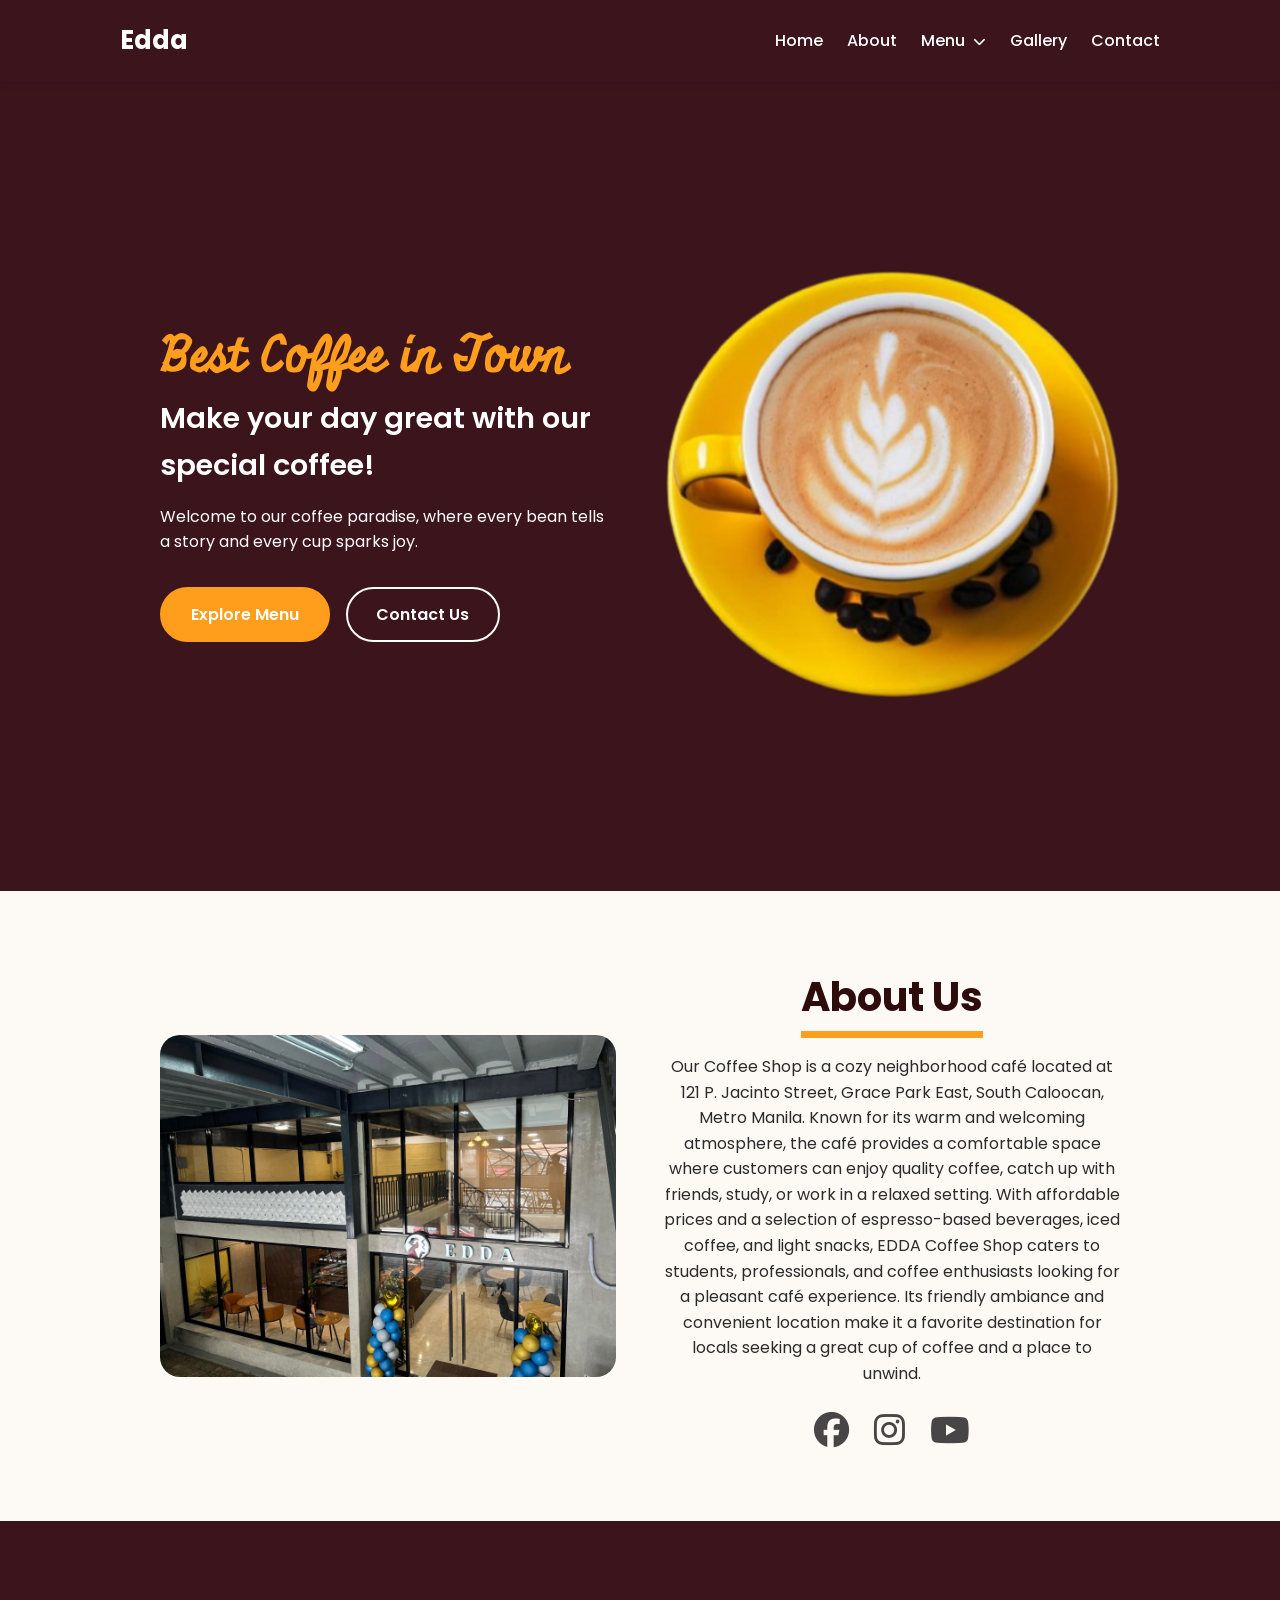
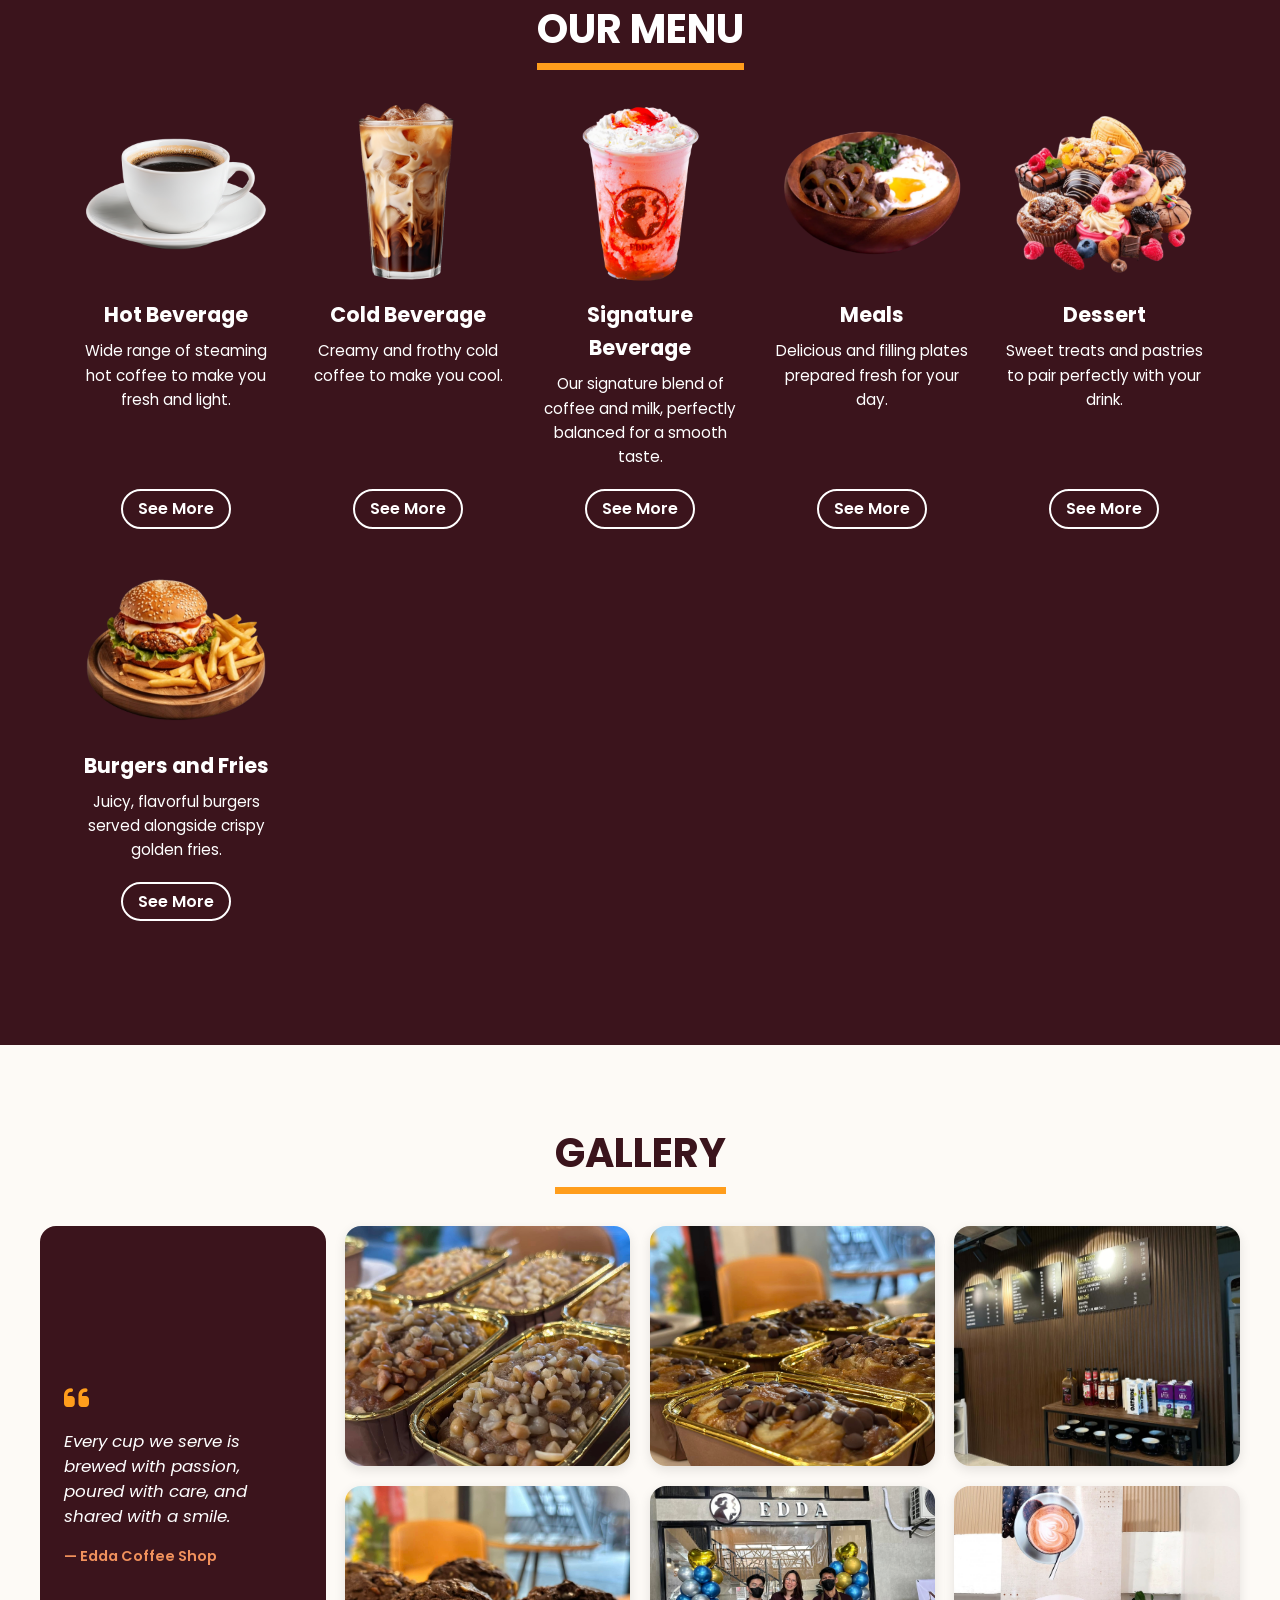
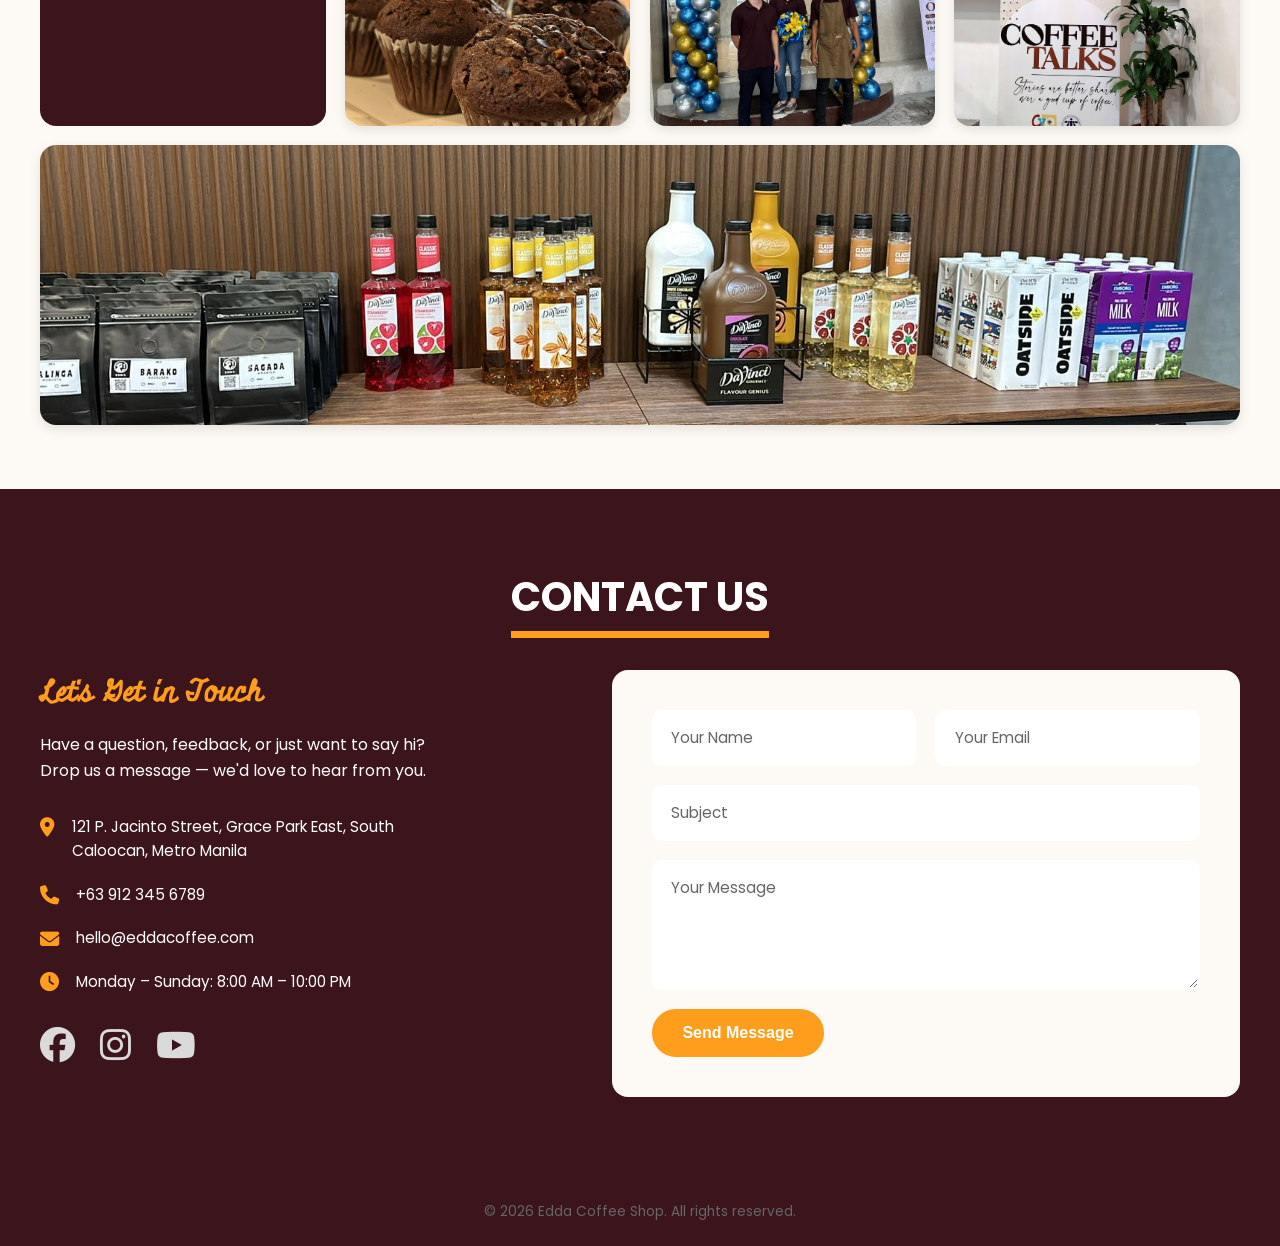
<file: index.html>
<!DOCTYPE html>
<html lang="en">

<head>
    <meta charset="UTF-8">
    <meta name ="viewport" content = "width=device-width, initial-scale=1.0">
    <title>Edda Coffee Shop</title>
    <link rel = "stylesheet" href="style.css">
    <link rel="stylesheet" href="menu.css">
    <link rel="stylesheet" href="https://cdnjs.cloudflare.com/ajax/libs/font-awesome/6.5.1/css/all.min.css">
</head>
<body>
    <header>
        <nav class = "navbar">
            <a href="#" class="nav-logo">
                <h2 class="logo-text">Edda</h2>
            </a>

            <ul class="nav-menu" id="navMenu">
    <li class="nav-item"><a href="#home" class="nav-link">Home</a></li>
    <li class="nav-item"><a href="#about" class="nav-link">About</a></li>
    
    <!-- Dropdown Item -->
    <li class="nav-item dropdown">
        <a href="#menu" class="nav-link">Menu <i class="fa-solid fa-chevron-down dropdown-icon"></i></a>
        <ul class="dropdown-menu">
            <li><a href="#hot-beverage">Hot Beverage</a></li>
            <li><a href="#iced-coffee">Iced Coffee</a></li>
            <li><a href="#signature-beverage">Signature Beverage</a></li>
            <li><a href="#meals">Meals</a></li>
            <li><a href="#desserts">Desserts</a></li>
            <li><a href="#burger-fries">Burger &amp; Fries</a></li>
        </ul>
    </li>

    <li class="nav-item"><a href="#gallery" class="nav-link">Gallery</a></li>
    <li class="nav-item"><a href="#contact" class="nav-link">Contact</a></li>
</ul>

            <button class="hamburger" id="hamburger" aria-label="Toggle navigation menu" aria-expanded="false">
                <i class="fa-solid fa-bars"></i>
            </button>
        </nav>
    </header>

    <main>
        <section class ="hero-section" id="home">
            <div class="section-content">
                <div class="hero-details">
                    <h2 class = "title">Best Coffee in Town</h2>
                    <h3 class="subtitle">Make your day great with our special coffee!</h3>
                    <p class="description">Welcome to our coffee paradise, where every bean tells a story and every cup sparks joy.</p>

                    <div class="buttons">
                        <a href="menu.html" class="button order-now">Explore Menu</a>
                        <a href="#contact" class="button Contact-now">Contact Us</a>
                    </div>
                </div>
                <div class="hero-image-wrapper">
                    <img src="images/edda-hero.png" alt="hero" class="hero-image">
                </div>
            </div>
        </section>
    </main>

  <section class = "about-section" id="about">
    <div class="section-content">
        <div class="about-image-wrapper">
            <img src="images/about-photo.jpg" alt="About Us" class="about-image">
        </div>

        <div class="about-details">
            <h2 class ="section-title">About Us</h2>
            <p class="text">Our Coffee Shop is a cozy neighborhood café located 
                at 121 P. Jacinto Street, Grace Park East, South Caloocan, 
                Metro Manila. Known for its warm and welcoming atmosphere, 
                the café provides a comfortable space where customers can enjoy 
                quality coffee, catch up with friends, study, or work in a relaxed 
                setting. With affordable prices and a selection of espresso-based 
                beverages, iced coffee, and light snacks, EDDA Coffee Shop caters 
                to students, professionals, and coffee enthusiasts looking for a 
                pleasant café experience. Its friendly ambiance and convenient location make 
                it a favorite destination for locals seeking a great cup of coffee and a place to unwind.</p>
               <div class="social-link-list">
                <a href="https://www.facebook.com/eddacafeph" class="social-link"><i class="fa-brands fa-facebook"></i></a>
                <a href="https://www.instagram.com/eddacafeph" class="social-link"><i class="fa-brands fa-instagram"></i></a>
                <a href="#" class="social-link"><i class="fa-brands fa-youtube"></i></a>
                </div>

        </div>
    </div>
    
  </section>

  <section class="menu-section" id="menu">
    <div class="menu-container">
        <div class="menu-header">
            <h2 class="section-title menu-title">OUR MENU</h2>
        </div>

        <div class="menu-grid">
            <!-- Item 1: Hot Beverage -->
            <div class="menu-card">
                <div class="menu-image-wrapper">
                    <img src="images/hot-beverage.png" alt="Hot Beverage" class="menu-image">
                </div>
                <h3 class="menu-item-title">Hot Beverage</h3>
                <p class="menu-item-description">Wide range of steaming hot coffee to make you fresh and light.</p>
                <a href="menu.html#hot-beverage" class="button see-more-btn">See More</a>
            </div>

            <!-- Item 2: Cold Beverage -->
            <div class="menu-card">
                <div class="menu-image-wrapper">
                    <img src="images/cold-beverage.png" alt="Cold Beverage" class="menu-image">
                </div>
                <h3 class="menu-item-title">Cold Beverage</h3>
                <p class="menu-item-description">Creamy and frothy cold coffee to make you cool.</p>
                <a href="menu.html#iced-coffee" class="button see-more-btn">See More</a>
            </div>

            <!-- Item 3: Refreshment -->
            <div class="menu-card">
                <div class="menu-image-wrapper">
                    <img src="images/refreshment.png" alt="Refreshment" class="menu-image">
                </div>
                <h3 class="menu-item-title">Signature Beverage</h3>
                <p class="menu-item-description">Our signature blend of coffee and milk, perfectly balanced for a smooth taste.</p>
                <a href="menu.html#signature-beverage" class="button see-more-btn">See More</a>
            </div>

            <!-- Item 4: Dessert -->
            <div class="menu-card">
                <div class="menu-image-wrapper">
                    <img src="images/meal.png" alt="Meals" class="menu-image">
                </div>
                <h3 class="menu-item-title">Meals</h3>
                <p class="menu-item-description">Delicious and filling plates prepared fresh for your day.</p>
                <a href="menu.html#meals" class="button see-more-btn">See More</a>
            </div>

            <!-- Item 5: Meal -->
            <div class="menu-card">
                <div class="menu-image-wrapper">
                    <img src="images/dessert.png" alt="Dessert" class="menu-image">
                </div>
                <h3 class="menu-item-title">Dessert</h3>
                <p class="menu-item-description">Sweet treats and pastries to pair perfectly with your drink.</p>
                <a href="menu.html#desserts" class="button see-more-btn">See More</a>
            </div>

            <!-- Item 6: Burgers and Fries -->
            <div class="menu-card">
                <div class="menu-image-wrapper">
                    <img src="images/burgers-and-fries.png" alt="Burgers and Fries" class="menu-image">
                </div>
                <h3 class="menu-item-title">Burgers and Fries</h3>
                <p class="menu-item-description">Juicy, flavorful burgers served alongside crispy golden fries.</p>
                <a href="menu.html#burger-fries" class="button see-more-btn">See More</a>
            </div>
        </div>
    </div>
</section>

<section class="gallery-section" id="gallery">
    <div class="gallery-container">
        <div class="gallery-header">
            <h2 class="section-title gallery-title">GALLERY</h2>
        </div>

        <div class="gallery-grid">
            <div class="gallery-quote">
                <i class="fa-solid fa-quote-left quote-icon"></i>
                <p class="quote-text">Every cup we serve is brewed with passion, poured with care, and shared with a smile.</p>
                <span class="quote-author">— Edda Coffee Shop</span>
            </div>

            <div class="gallery-item item-1">
                <img src="images/gal1.jpg" alt="Edda Coffee Shop team at the storefront">
            </div>
            <div class="gallery-item item-2">
                <img src="images/gal2.jpg" alt="Fresh chocolate chip muffins">
            </div>
            <div class="gallery-item item-3">
                <img src="images/gal3.jpg" alt="Edda drinks menu board">
            </div>
            <div class="gallery-item item-4">
                <img src="images/gal4.jpg" alt="Freshly baked muffins on display">
            </div>
            <div class="gallery-item item-5">
                <img src="images/gal5.jpg" alt="Nut-topped muffins on display">
            </div>
            <div class="gallery-item item-6">
                <img src="images/gal6.jpg" alt="Coffee Talks event banner">
            </div>
            <div class="gallery-item item-7">
                <img src="images/gal7.jpg" alt="Coffee syrups and milk shelf display">
            </div>
        </div>
    </div>
</section>

<section class="contact-section" id="contact">
    <div class="contact-container">
        <div class="contact-header">
            <h2 class="section-title contact-title">CONTACT US</h2>
        </div>

        <div class="contact-grid">
            <div class="contact-info">
                <h3 class="contact-subtitle">Let's Get in Touch</h3>
                <p class="contact-text">Have a question, feedback, or just want to say hi? Drop us a message — we'd love to hear from you.</p>

                <div class="contact-detail">
                    <i class="fa-solid fa-location-dot contact-icon"></i>
                    <p>121 P. Jacinto Street, Grace Park East, South Caloocan, Metro Manila</p>
                </div>

                <div class="contact-detail">
                    <i class="fa-solid fa-phone contact-icon"></i>
                    <p>+63 912 345 6789</p>
                </div>

                <div class="contact-detail">
                    <i class="fa-solid fa-envelope contact-icon"></i>
                    <p>hello@eddacoffee.com</p>
                </div>

                <div class="contact-detail">
                    <i class="fa-solid fa-clock contact-icon"></i>
                    <p>Monday – Sunday: 8:00 AM – 10:00 PM</p>
                </div>

                <div class="social-link-list contact-socials">
                    <a href="#" class="social-link"><i class="fa-brands fa-facebook"></i></a>
                    <a href="#" class="social-link"><i class="fa-brands fa-instagram"></i></a>
                    <a href="#" class="social-link"><i class="fa-brands fa-youtube"></i></a>
                </div>
            </div>

            <form class="contact-form">
                <div class="form-row">
                    <input type="text" placeholder="Your Name" class="form-input" required>
                    <input type="email" placeholder="Your Email" class="form-input" required>
                </div>
                <input type="text" placeholder="Subject" class="form-input full-width" required>
                <textarea placeholder="Your Message" class="form-input full-width form-textarea" required></textarea>
                <button type="submit" class="button send-message-btn">Send Message</button>
            </form>
        </div>
    </div>
</section>

<footer class="site-footer">
        <div class="footer-bottom">
            <p>&copy; 2026 Edda Coffee Shop. All rights reserved.</p>
        </div>
    </div>
</footer>

    <script>
        const hamburger = document.getElementById('hamburger');
        const navMenu = document.getElementById('navMenu');
        const hamburgerIcon = hamburger.querySelector('i');

        hamburger.addEventListener('click', () => {
            const isOpen = navMenu.classList.toggle('active');
            hamburger.setAttribute('aria-expanded', isOpen);
            hamburgerIcon.classList.toggle('fa-bars', !isOpen);
            hamburgerIcon.classList.toggle('fa-xmark', isOpen);
        });

        // Close the mobile menu after a nav link is clicked
        navMenu.querySelectorAll('a').forEach(link => {
            link.addEventListener('click', () => {
                navMenu.classList.remove('active');
                hamburger.setAttribute('aria-expanded', 'false');
                hamburgerIcon.classList.add('fa-bars');
                hamburgerIcon.classList.remove('fa-xmark');
            });
        });
    </script>
</body>
</html>
</file>
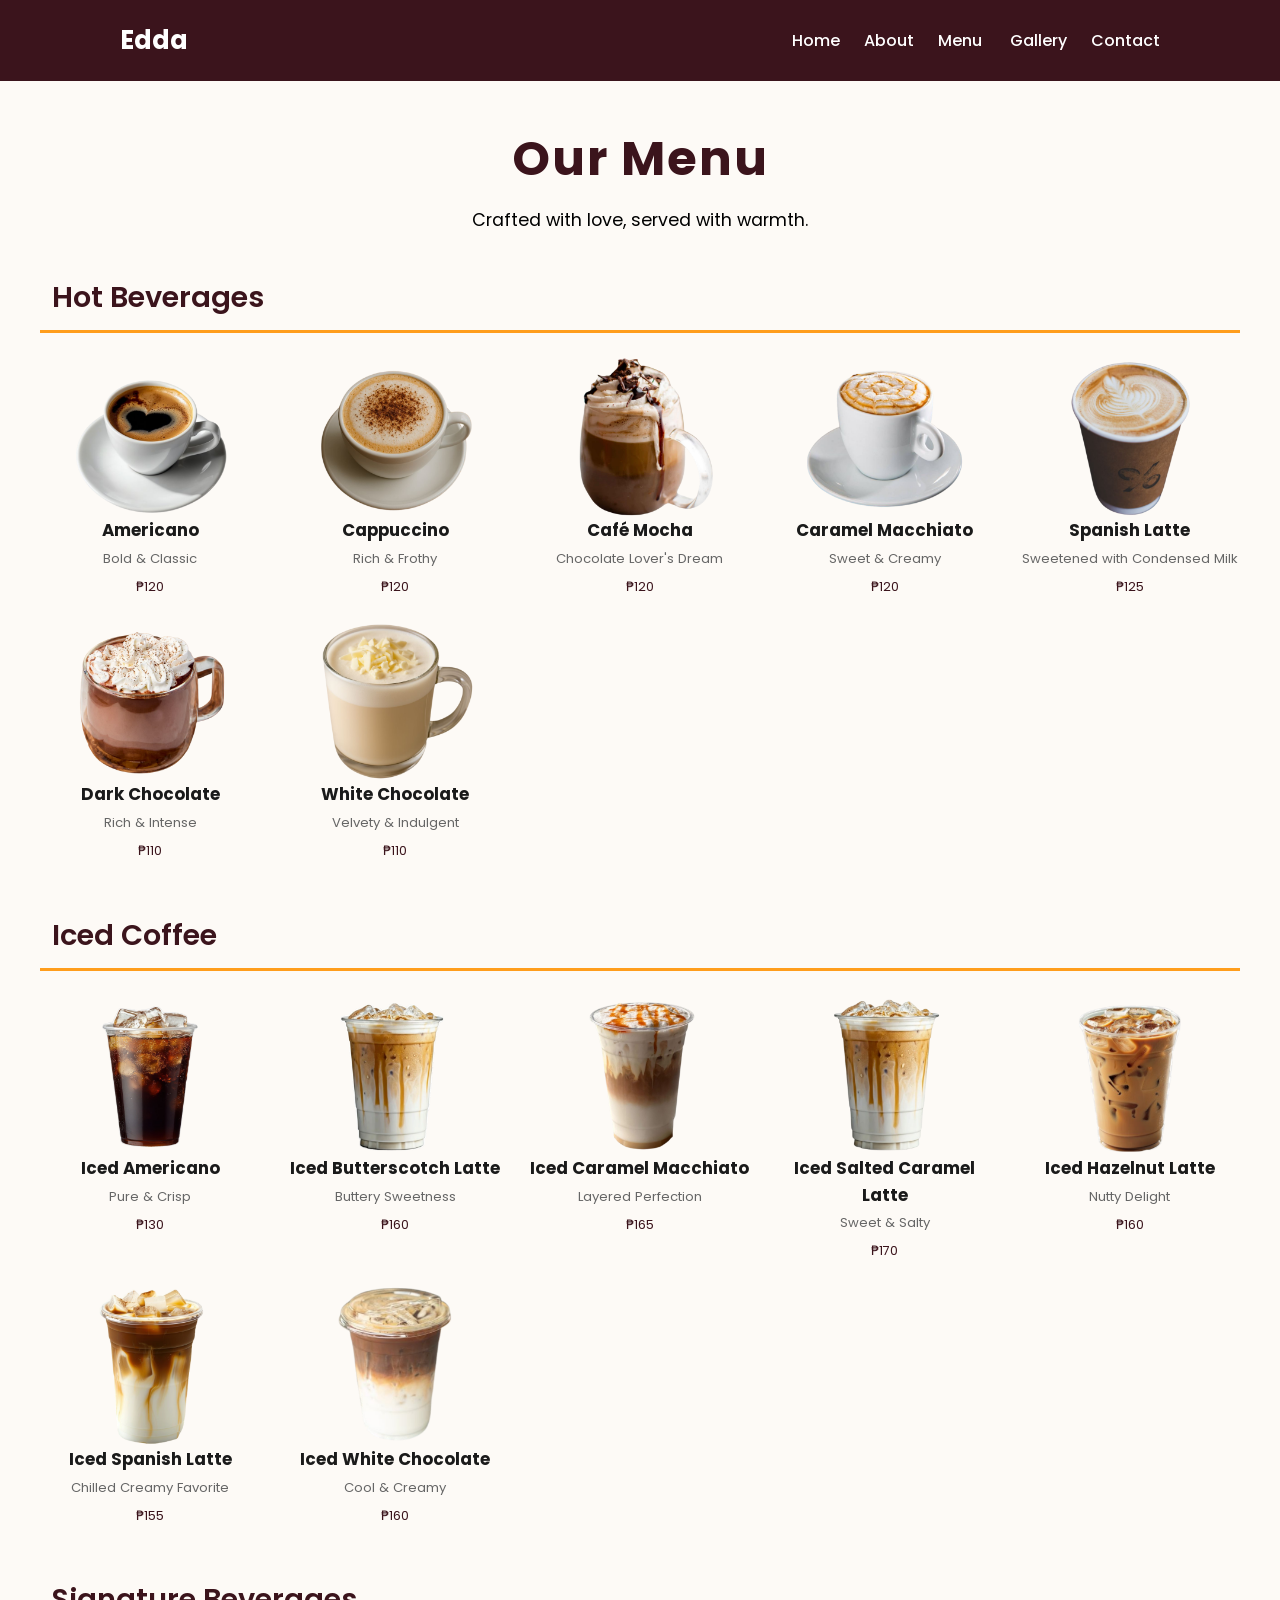
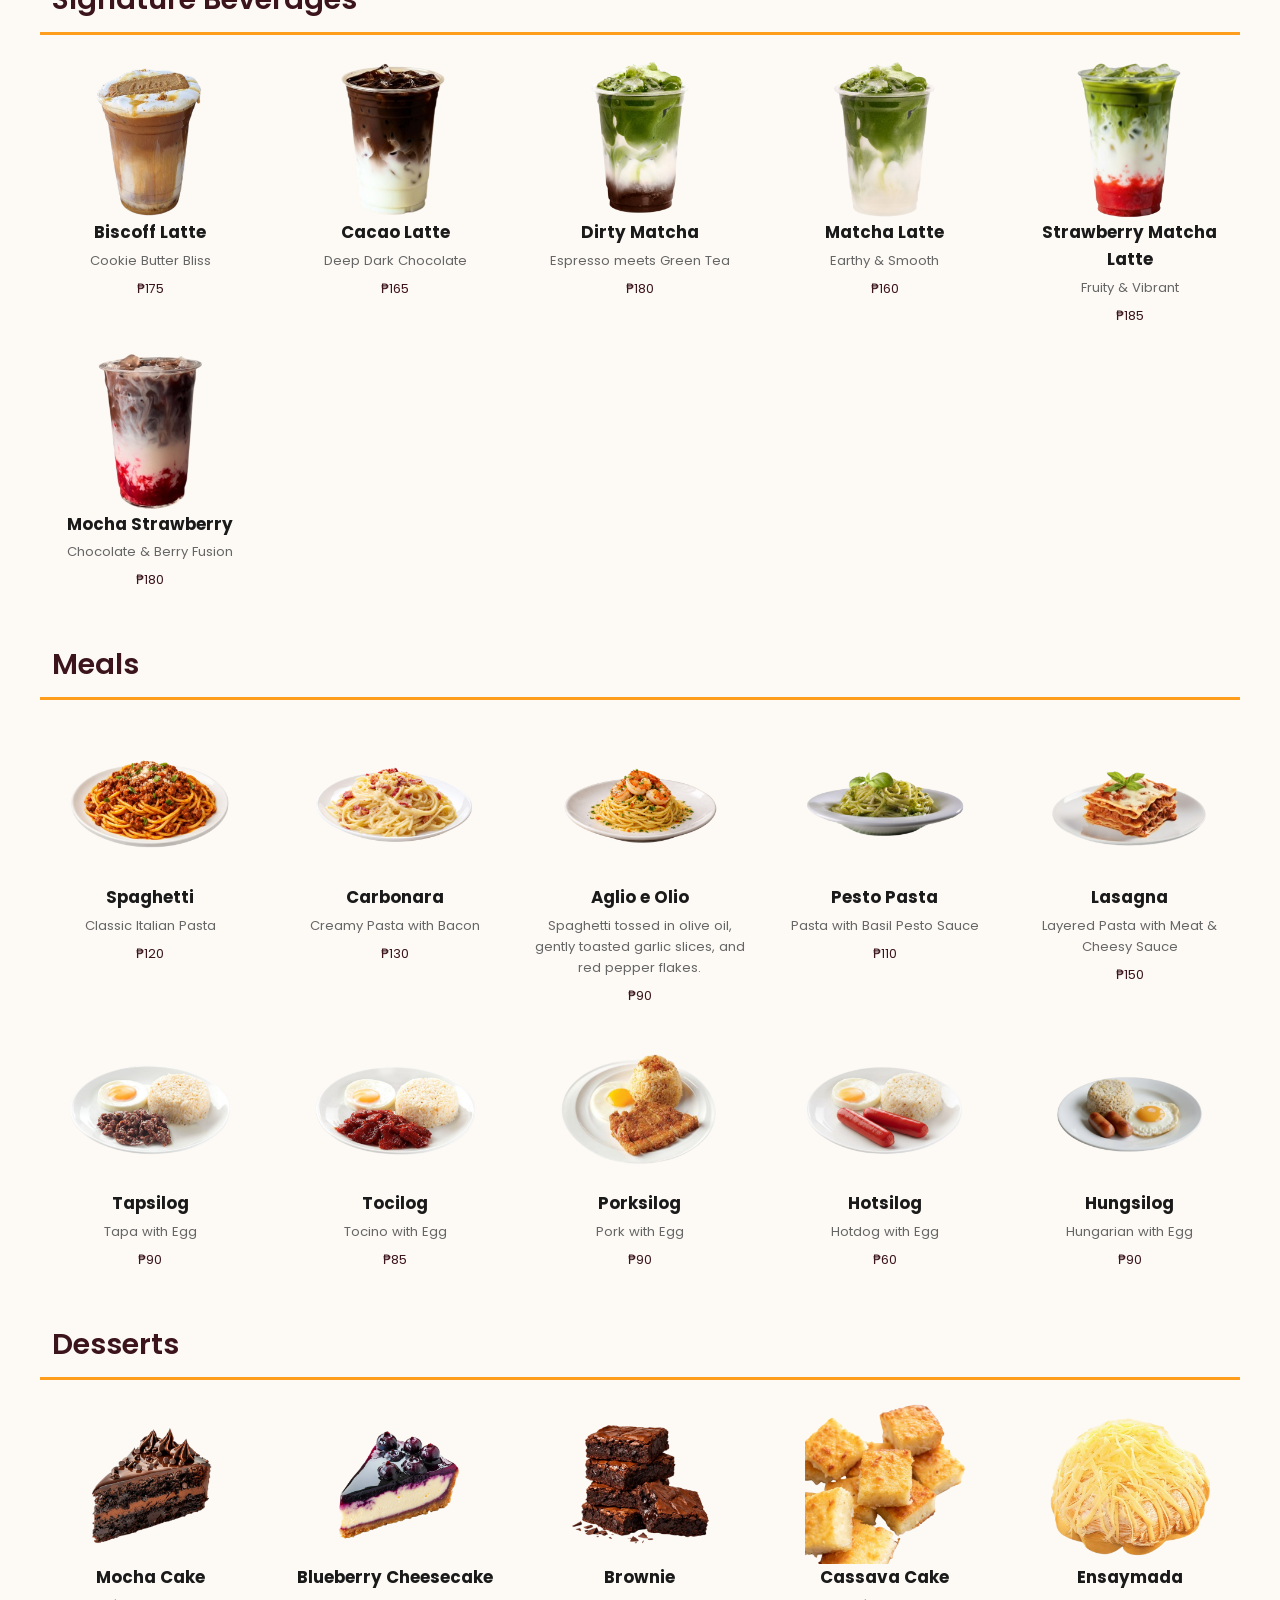
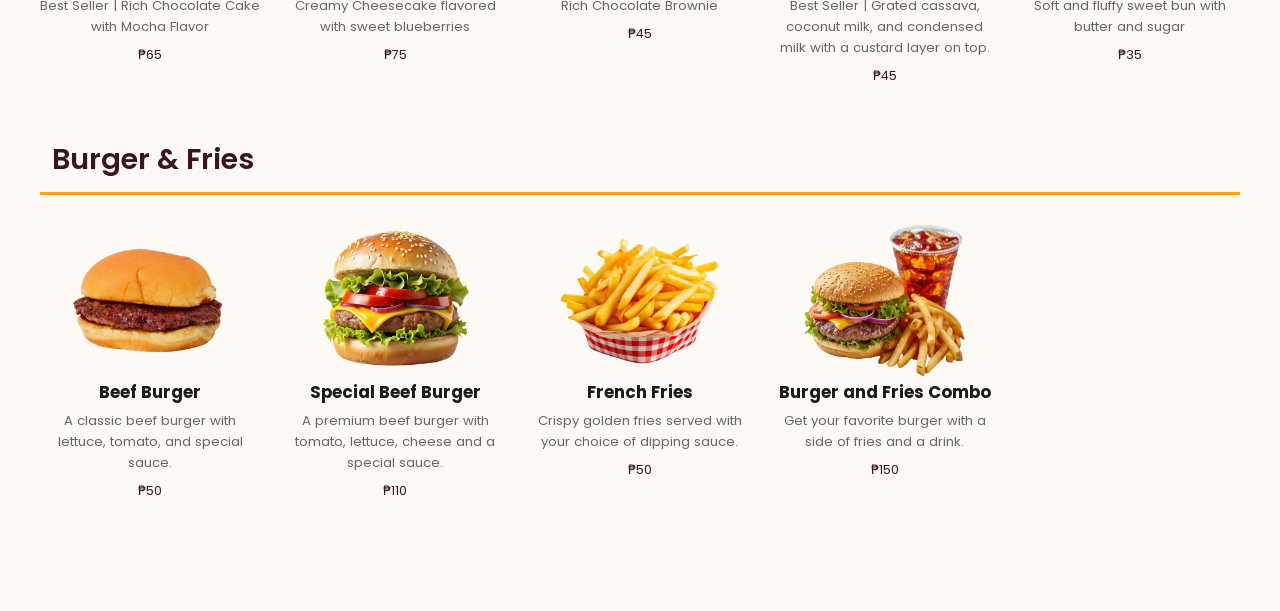
<file: menu.html>
<!DOCTYPE html>
<html lang="en">
<head>
    <meta charset="UTF-8" />
    <meta name="viewport" content="width=device-width, initial-scale=1.0" />
    <title>Edda — Menu</title>
<link rel="stylesheet" href="menu.css">

</head>
<body>
    <header>
        <nav class="navbar">
            <a href="#" class="nav-logo">
                <h2 class="logo-text">Edda</h2>
            </a>

            <ul class="nav-menu" id = "navMenu">
                <li class="nav-item"><a href="index.html" class="nav-link">Home</a></li>
                <li class="nav-item"><a href="#about" class="nav-link">About</a></li>

                <!--Dropdown Menu-->
                <li class="nav-item dropdown">
                    <a href="menu.html" class="nav-link">Menu <i class="fa-solid fa-chevron-down dropdown-icon"></i></a>
                    <ul class="dropdown-menu">
                        <li><a href="#hot-beverage">Hot Beverage</a></li>
                        <li><a href="#iced-coffee">Iced Coffee</a></li>
                        <li><a href="#signature-beverage">Signature Beverage</a></li>
                        <li><a href="#meals">Meals</a></li>
                        <li><a href="#desserts">Desserts</a></li>
                        <li><a href="#burger-fries">Burger &amp; Fries</a></li>
                    </ul>
                </li>

                <li class="nav-item"><a href="#gallery" class="nav-link">Gallery</a></li>
                <li class="nav-item"><a href="#contact" class="nav-link">Contact</a></li>

            </ul>
        </nav>
    </header>

    <!-- ===== MENU PAGE ===== -->
    <section id="menu">
        <div class="menu-hero">
            <h1>Our Menu</h1>
            <p>Crafted with love, served with warmth.</p>
        </div>

        <div class="menu-container">

            <!-- ======================================== -->
            <!-- HOT BEVERAGES                           -->
            <!-- ======================================== -->
            <div class="menu-category" id = "hot-beverage">
                <div class="category-title">
                    <i class="fas fa-mug-hot"></i> Hot Beverages
                </div>
                <div class="menu-grid">

                    <div class="menu-card">
                        <img src="images/h-americano.png" alt="Americano" class="product-image" loading="lazy" />
                        <div class="card-body">
                            <div class="item-name">Americano</div>
                            <div class="item-desc">Bold &amp; Classic</div>
                            <div class="item-price">₱120</div>
                        </div>
                    </div>

                    <div class="menu-card">
                        <img src="images/h-cappucino.png" alt="Cappuccino" class="product-image" loading="lazy" />
                        <div class="card-body">
                            <div class="item-name">Cappuccino</div>
                            <div class="item-desc">Rich &amp; Frothy</div>
                            <div class="item-price">₱120</div>
                        </div>
                    </div>

                    <div class="menu-card">
                        <img src="images/h-mocha.png" alt="Café Mocha" class="product-image" loading="lazy" />
                        <div class="card-body">
                            <div class="item-name">Café Mocha</div>
                            <div class="item-desc">Chocolate Lover's Dream</div>
                            <div class="item-price">₱120</div>
                        </div>
                    </div>

                    <div class="menu-card">
                        <img src="images/h-caramel.png" alt="Caramel Macchiato" class="product-image" loading="lazy" />
                        <div class="card-body">
                            <div class="item-name">Caramel Macchiato</div>
                            <div class="item-desc">Sweet &amp; Creamy</div>
                            <div class="item-price">₱120</div>
                        </div>
                    </div>

                    <div class="menu-card">
                        <img src="images/h-spanish.png" alt="Spanish Latte" class="product-image" loading="lazy" />
                        <div class="card-body">
                            <div class="item-name">Spanish Latte</div>
                            <div class="item-desc">Sweetened with Condensed Milk</div>
                            <div class="item-price">₱125</div>
                        </div>
                    </div>

                    <div class="menu-card">
                        <img src="images/h-darkchoco.png" alt="Dark Chocolate" class="product-image" loading = "lazy" />
                        <div class="card-body">
                            <div class="item-name">Dark Chocolate</div>
                            <div class="item-desc">Rich &amp; Intense</div>
                            <div class="item-price">₱110</div>
                        </div>
                    </div>

                    <div class="menu-card">
                        <img src="images/h-white.png" alt="White Chocolate" class="product-image" loading="lazy" />
                        <div class="card-body">
                            <div class="item-name">White Chocolate</div>
                            <div class="item-desc">Velvety &amp; Indulgent</div>
                            <div class="item-price">₱110</div>
                        </div>
                    </div>

                </div>
            </div>

            <!-- ICED COFFEE -->
           
            <div class="menu-category" id="iced-coffee">
                <div class="category-title">
                    <i class="fas fa-glass-whiskey"></i> Iced Coffee
                </div>
                <div class="menu-grid">

                    <div class="menu-card">
                        <img src="images/c-americano.png" alt="Iced Americano" class="product-image" loading="lazy" />
                        <div class="card-body">
                            <div class="item-name">Iced Americano</div>
                            <div class="item-desc">Pure &amp; Crisp</div>
                            <div class="item-price">₱130</div>
                        </div>
                    </div>

                    <div class="menu-card">
                        <img src="images/c-butterscotch.png" alt="Iced Butterscotch Latte" class="product-image" loading="lazy" />
                        <div class="card-body">
                            <div class="item-name">Iced Butterscotch Latte</div>
                            <div class="item-desc">Buttery Sweetness</div>
                            <div class="item-price">₱160</div>
                        </div>
                    </div>

                    <div class="menu-card">
                        <img src="images/c-caramel.png" alt="Iced Caramel Macchiato" class="product-image" loading="lazy" />
                        <div class="card-body">
                            <div class="item-name">Iced Caramel Macchiato</div>
                            <div class="item-desc">Layered Perfection</div>
                            <div class="item-price">₱165</div>
                        </div>
                    </div>

                    <div class="menu-card">
                        <img src="images/c-salted.png" alt="Iced Salted Caramel Latte" class="product-image" loading="lazy" />
                        <div class="card-body">
                            <div class="item-name">Iced Salted Caramel Latte</div>
                            <div class="item-desc">Sweet &amp; Salty</div>
                            <div class="item-price">₱170</div>
                        </div>
                    </div>

                    <div class="menu-card">
                        <img src="images/c-hazelnut.png" alt="Iced Hazelnut Latte" class="product-image" loading="lazy" />
                        <div class="card-body">
                            <div class="item-name">Iced Hazelnut Latte</div>
                            <div class="item-desc">Nutty Delight</div>
                            <div class="item-price">₱160</div>
                        </div>
                    </div>

                    <div class="menu-card">
                        <img src="images/c-spanish.png" alt="Iced Spanish Latte" class="product-image" loading="lazy" />
                        <div class="card-body">
                            <div class="item-name">Iced Spanish Latte</div>
                            <div class="item-desc">Chilled Creamy Favorite</div>
                            <div class="item-price">₱155</div>
                        </div>
                    </div>

                    <div class="menu-card">
                        <img src="images/c-white.png" alt="Iced White Chocolate" class="product-image" loading="lazy" />
                        <div class="card-body">
                            <div class="item-name">Iced White Chocolate</div>
                            <div class="item-desc">Cool &amp; Creamy</div>
                            <div class="item-price">₱160</div>
                        </div>
                    </div>

                </div>
            </div>

            <!-- SIGNATURE BEVERAGES -->
            
            <div class="menu-category" id ="signature-beverage">
                <div class="category-title">
                    <i class="fas fa-star"></i> Signature Beverages
                </div>
                <div class="menu-grid">

                    <div class="menu-card">
                        <img src="images/s-biscoff.png" alt="Biscoff Latte" class="product-image" loading="lazy" />
                        <div class="card-body">
                            <div class="item-name">Biscoff Latte</div>
                            <div class="item-desc">Cookie Butter Bliss</div>
                            <div class="item-price">₱175</div>
                        </div>
                    </div>

                    <div class="menu-card">
                        <img src="images/s-cacao.png" alt="Cacao Latte" class="product-image" loading="lazy" />
                        <div class="card-body">
                            <div class="item-name">Cacao Latte</div>
                            <div class="item-desc">Deep Dark Chocolate</div>
                            <div class="item-price">₱165</div>
                        </div>
                    </div>

                    <div class="menu-card">
                        <img src="images/s-dirty.png" alt="Dirty Matcha" class="product-image" loading="lazy" />
                        <div class="card-body">
                            <div class="item-name">Dirty Matcha</div>
                            <div class="item-desc">Espresso meets Green Tea</div>
                            <div class="item-price">₱180</div>
                        </div>
                    </div>

                    <div class="menu-card">
                        <img src="images/s-matcha.png" alt="Matcha Latte" class="product-image" loading="lazy" />
                        <div class="card-body">
                            <div class="item-name">Matcha Latte</div>
                            <div class="item-desc">Earthy &amp; Smooth</div>
                            <div class="item-price">₱160</div>
                        </div>
                    </div>

                    <div class="menu-card">
                        <img src="images/s-strawberry.png" alt="Strawberry Matcha Latte" class="product-image" loading="lazy" />
                        <div class="card-body">
                            <div class="item-name">Strawberry Matcha Latte</div>
                            <div class="item-desc">Fruity &amp; Vibrant</div>
                            <div class="item-price">₱185</div>
                        </div>
                    </div>

                    <div class="menu-card">
                        <img src="images/s-mocha-strawberry.png" alt="Mocha Strawberry" class="product-image" loading="lazy" />
                        <div class="card-body">
                            <div class="item-name">Mocha Strawberry</div>
                            <div class="item-desc">Chocolate &amp; Berry Fusion</div>
                            <div class="item-price">₱180</div>
                        </div>
                    </div>

                </div>
            </div>
            
            <!-- MEALS -->

            <div class="menu-category" id="meals">
                <div class="category-title">
                    <i class = "fas fa-star"></i> Meals
                </div>

                <div class="menu-grid">
                    <div class="menu-card">
                        <img src = "images/spaghetti.png" alt = "Spaghetti" class ="product-image" loading ="lazy"/>
                        <div class="card-body">
                            <div class="item-name">Spaghetti</div>
                            <div class="item-desc">Classic Italian Pasta</div>
                            <div class="item-price">₱120</div>
                        </div>
                    </div>
                    
                    <div class="menu-card">
                        <img src = "images/carbonara.png" alt = "Carbonara" class ="product-image" loading ="lazy"/>
                        <div class="card-body">
                            <div class="item-name">Carbonara</div>
                            <div class="item-desc">Creamy Pasta with Bacon</div>
                            <div class="item-price">₱130</div>
                        </div>
                    </div>

                    <div class="menu-card">
                        <img src = "images/aglio.png" alt = "Aglio e Olio" class = "product-image" loading = "lazy"/>
                        <div class="card-body">
                            <div class="item-name">Aglio e Olio</div>
                            <div class="item-desc"> Spaghetti tossed in olive oil, gently toasted garlic slices, and red pepper flakes.</div>
                            <div class="item-price">₱90</div>
                        </div>
                    </div>

                    <div class="menu-card">
                        <img src = "images/pesto.png" alt = "Pesto Pasta" class = "product-image" loading = "lazy"/>
                        <div class="card-body">
                            <div class="item-name">Pesto Pasta</div>
                            <div class="item-desc">Pasta with Basil Pesto Sauce</div>
                            <div class="item-price">₱110</div>
                        </div>
                    </div>

                    <div class="menu-card">
                        <img src = "images/lasagna.png" alt = "Lasagna" class = "product-image" loading = "lazy"/>
                        <div class="card-body">
                            <div class="item-name">Lasagna</div>
                            <div class="item-desc">Layered Pasta with Meat  & Cheesy Sauce</div>
                            <div class="item-price">₱150</div>
                        </div>
                    </div>
                    
                    <div class="menu-card">
                        <img src= "images/tapsilog.png" alt = "Tapsilog" class = "product-image" loading = "lazy"/>
                        <div class="card-body">
                            <div class="item-name">Tapsilog</div>
                            <div class="item-desc">Tapa with Egg</div>
                            <div class="item-price">₱90</div>
                        </div>
                    </div>

                    <div class="menu-card">
                        <img src ="images/tocilog.png" alt ="Tocilog" class = "product-image" loading = "lazy"/>
                        <div class="card-body">
                            <div class="item-name">Tocilog</div>
                            <div class="item-desc">Tocino with Egg</div>
                            <div class="item-price">₱85</div>
                        </div>
                    </div>
                    
                    <div class="menu-card">
                        <img src = "images/porksilog.png" alt = "Porksilog" class = "product-image" loading = "lazy" />
                        <div class="card-body">
                            <div class="item-name">Porksilog</div>
                            <div class="item-desc">Pork with Egg</div>
                            <div class="item-price">₱90</div>
                        </div>
                    </div>

                    <div class="menu-card">
                        <img src="images/hotsilog.png" alt="Hotsilog" class="product-image" loading = "lazy"/>
                        <div class="card-body">
                            <div class="item-name">Hotsilog</div>
                            <div class="item-desc">Hotdog with Egg</div>
                            <div class="item-price">₱60</div>
                        </div>
                    </div>

                    <div class="menu-card">
                        <img src = "images/hungsilog.png" alt = "Hungsilog" class = "product-image" loading = "lazy"/>
                        <div class="card-body">
                            <div class="item-name">Hungsilog</div>
                            <div class="item-desc">Hungarian with Egg</div>
                            <div class="item-price">₱90</div>
                        </div>
                    </div>

                </div>
            </div>
            
            <!-- Desserts -->
            <div class="menu-category" id="desserts">
                <div class="category-title">
                    <i class = "fas fa-star"></i> Desserts
                </div>

                <div class="menu-grid">

                    <div class="menu-card">
                        <img src="images/mocha.png" alt="Mocha Cake" class="product-image" loading = "lazy"/>
                        <div class="card-body">
                            <div class="item-name">Mocha Cake</div>
                            <div class="item-desc"><span>Best Seller </span> | Rich Chocolate Cake with Mocha Flavor</div>
                            <div class="item-price">₱65</div>
                        </div>
                    </div>

                    <div class="menu-card">
                        <img src="images/blueberry.png" alt="Blueberry Cheesecake" class="product-image" loading = "lazy"/>
                        <div class="card-body">
                            <div class="item-name">Blueberry Cheesecake</div>
                            <div class="item-desc">Creamy Cheesecake flavored with sweet blueberries</div>
                            <div class="item-price">₱75</div>
                        </div>
                    </div>

                    <div class="menu-card">
                        <img src="images/brownie.png" alt="Brownie" class="product-image" loading = "lazy"/>
                        <div class="card-body">
                            <div class="item-name">Brownie</div>
                            <div class="item-desc">Rich Chocolate Brownie</div>
                            <div class="item-price">₱45</div>
                        </div>
                    </div>

                    <div class="menu-card">
                        <img src="images/cassava.png" alt="Cassava Cake" class="product-image" loading = "lazy"/>
                        <div class="card-body">
                            <div class="item-name">Cassava Cake</div>
                            <div class="item-desc"><span>Best Seller </span> | Grated cassava, coconut milk, and condensed milk with a custard layer on top.</div>
                            <div class="item-price">₱45</div>
                        </div>
                    </div>

                    <div class="menu-card">
                        <img src="images/ensaymada.png" alt="Ensaymada" class="product-image" loading = "lazy"/>
                        <div class="card-body">
                            <div class="item-name">Ensaymada</div>
                            <div class="item-desc">Soft and fluffy sweet bun with butter and sugar</div>
                            <div class="item-price">₱35</div>
                        </div>
                    </div>
                </div>
            </div>

            <!-- BURGER & FRIES -->
            <div class="menu-category" id ="burger-fries">
                <div class="category-title">
                    <i class="fas fa-star"></i> Burger & Fries
                </div>

                <div class="menu-grid">
                    <div class="menu-card">
                        <img src="bf/burger.png" alt="Beef Burger" class="product-image" loading = "lazy">
                        <div class="card-body">
                            <div class="item-name">Beef Burger</div>
                            <div class="item-desc">A classic beef burger with lettuce, tomato, and special sauce.</div>
                            <div class="item-price">₱50</div>
                        </div>
                    </div>

                    <div class="menu-card">
                        <img src="bf/special.png" alt="Special Beef Burger" class="product-image" loading = "lazy">
                        <div class="card-body">
                            <div class="item-name">Special Beef Burger</div>
                            <div class="item-desc">A premium beef burger with tomato, lettuce, cheese and a special sauce.</div>
                            <div class="item-price">₱110</div>
                        </div>
                    </div>

                    <div class="menu-card">
                        <img src="bf/fries.png" alt="French Fries" class="product-image" loading = "lazy">
                        <div class="card-body">
                            <div class="item-name">French Fries</div>
                            <div class="item-desc">Crispy golden fries served with your choice of dipping sauce.</div>
                            <div class="item-price">₱50</div>
                        </div>
                    </div>

                    <div class="menu-card">
                        <img src="bf/combo.png" alt="Combo Snack" class="product-image" loading = "lazy">
                        <div class="card-body">
                            <div class="item-name">Burger and Fries Combo</div>
                            <div class="item-desc">Get your favorite burger with a side of fries and a drink.</div>
                            <div class="item-price">₱150</div>
                        </div>
                    </div>
                </div>
            </div>
    </section>

    <!-- ===== HAMBURGER TOGGLE SCRIPT ===== -->
    <script>
        const hamburger = document.getElementById('hamburger');
        const navMenu = document.getElementById('navMenu');

        hamburger.addEventListener('click', () => {
            navMenu.classList.toggle('active');
            const isActive = navMenu.classList.contains('active');
            hamburger.setAttribute('aria-expanded', isActive);
        });

        document.querySelectorAll('.nav-link').forEach(link => {
            link.addEventListener('click', () => {
                navMenu.classList.remove('active');
                hamburger.setAttribute('aria-expanded', 'false');
            });
        });
    </script>

</body>
</html>
</file>
<file: style.css>
/* --- Google Fonts Import --- */
@import url('https://fonts.googleapis.com/css2?family=Poppins:wght@300;400;600;700&display=swap');
@import url('https://fonts.googleapis.com/css2?family=Miniver&display=swap');

/* --- Smooth Scroll --- */
html {
    scroll-behavior: smooth;
    scroll-padding-top: 90px; /* offset so sections don't hide under sticky navbar */
}

/* --- Reset & Global Styles --- */
* {
    margin: 0;
    padding: 0;
    box-sizing: border-box;
    
}

:root {
    --primary-color: #3b141c;   /* Deep Espresso */
    --accent-color: #f1915c;    /* Warm Amber/Caramel */
    --accent-hover: #a6623d;    /* Darker Caramel */
    --text-dark: #2b2b2b;       /* Soft Black */
    --text-muted: #666666;      /* Muted Gray */
    --bg-light: #fdfaf6;        /* Warm Cream Background */
    --white: #ffffff;
    --secondary-color: #ff9d1c;
}

body {
    background-color: var(--bg-light);
    color: var(--text-dark);
    line-height: 1.6;
    font-family: 'Poppins', sans-serif;
}

/* --- Header & Navigation --- */
header {
    background-color: var(--primary-color);
    box-shadow: 0 2px 10px rgba(0, 0, 0, 0.05);
    position: sticky;
    top: 0;
    z-index: 1000;
   
}

header .navbar {
    display: flex;
    padding: 20px;
    align-items: center;
    justify-content: space-between;
    width: 100%;
    max-width: 1300px;
    margin: 0 auto;     /* Centers the navbar container horizontally */
    padding: 20px 40px; /* 20px top/bottom padding, 40px left/right padding so it doesn't touch the screen edges on smaller laptops */
    box-sizing: border-box;
}

.nav-logo {
    text-decoration: none;
    color: var(--white);
}

.logo-text {
    font-size: 1.6rem;
    font-weight: 700;
}

/* FIXES APPLIED HERE */
.navbar .nav-menu {
    display: flex;       /* Forces the items into a single row */
    gap: 24px;          /* Adds clean horizontal spacing between items */
    list-style: none;   /* Removes the default bullet points */
    margin: 0;          /* Removes default browser list padding/margin */
    padding: 0;       /* Removes default browser list paddings */
}


/* Ensures if you used <li> tags, they display inline correctly */
.nav-menu li {
    display: inline-block; 
}

.nav-menu a {
    text-decoration: none;
    color: var(--white);
    font-weight: 500;
    transition: color 0.3s ease;
    display: block;     /* Makes the whole area clickable */
}

.nav-menu a:hover {
    color: var(--accent-color);
}

.nav-link {
    text-decoration: none;
    color: var(--white);
    font-weight: 500;
    transition: color 0.3s ease;
    display: block;
}

.nav-link:hover {
    color: var(--accent-color);
}

/* --- Dropdown Styling --- */

/* Parent item position context */
.nav-item.dropdown {
    position: relative;
}

/* Optional icon spacing */
.dropdown-icon {
    font-size: 0.8rem;
    margin-left: 4px;
    transition: transform 0.3s ease;
}

/* Rotate icon on hover */
.nav-item.dropdown:hover .dropdown-icon {
    transform: rotate(180deg);
}

/* Hidden dropdown container */
.dropdown-menu {
    display: none;
    position: absolute;
    top: 100%; /* Positions directly beneath the menu link */
    left: 0;
    background-color: var(--primary-color);
    min-width: 200px;
    box-shadow: 0 8px 16px rgba(0, 0, 0, 0.15);
    border-radius: 6px;
    list-style: none;
    padding: 10px 0;
    margin: 0;
    z-index: 1000;
}

/* Stack dropdown items vertically */
.dropdown-menu li {
    display: block;
    width: 100%;
}

/* Dropdown links styling */
.dropdown-menu a {
    padding: 10px 20px;
    color: var(--white);
    font-size: 0.95rem;
    white-space: nowrap;
    transition: background-color 0.2s ease, color 0.2s ease;
}

/* Hover effects for list items */
.dropdown-menu a:hover {
    background-color: rgba(255, 255, 255, 0.1); /* Subtle dark/light hover overlay */
    color: var(--accent-color);
}

/* Reveal dropdown when mouse touches the parent element */
.nav-item.dropdown:hover .dropdown-menu {
    display: block;
}

/* --- Hamburger Button (hidden on desktop) --- */
.hamburger {
    display: none;
    background: none;
    border: none;
    color: var(--white);
    font-size: 1.6rem;
    cursor: pointer;
    padding: 0;
    line-height: 1;
    z-index: 1100;
}

/* --- Hero Section --- */
.hero-section {
    padding: 4rem 2rem;
    max-width: 100%;
    margin: 0 auto;
    height: 90vh;
    display: flex;
    align-items: center;
    background-color: var(--primary-color);
}

.section-content {
    padding: 10rem 8rem;
    display: flex;
    align-items: center;
    justify-content: space-between;
    gap: 3rem;
    width: 100%;
}

.hero-details {
    flex: 1;
}

.title {
    font-size: 3rem;
    color: var(--secondary-color);
    line-height: 1.2;
    margin-bottom: 0.5rem;
    font-family: "Miniver", sans-serif;
    
}

.subtitle {
    font-size: 1.8rem;
    color: var(--white);
    font-weight: 600;
    margin-bottom: 1rem;
}

.description {
    color: var(--white);
    font-size: 1rem;
    margin-bottom: 2rem;
    max-width: 500px;
}

/* --- Buttons --- */
.buttons {
    display: flex;
    gap: 1rem;
}

.button {
    display: inline-block;
    padding: 0.8rem 1.8rem;
    border-radius: 30px;
    font-weight: 600;
    text-decoration: none;
    transition: all 0.3s ease;
}

.order-now {
    background-color: var(--secondary-color);
    color: var(--white);
    border: 2px solid var(--secondary-color);
}

.order-now:hover {
    background-color: var(--accent-hover);
    border-color: var(--accent-hover);
    transform: translateY(-2px);
}

.Contact-now {
    background-color: transparent;
    color: var(--white);
    border: 2px solid var(--white);
}

.Contact-now:hover {
    background-color: var(--accent-hover);
    color: var(--white);
    transform: translateY(-2px);
}

/* --- Hero Image --- */
.hero-image-wrapper {
    flex: 1;
    display: flex;
    justify-content: center;
}

.hero-image {
    max-width: 100%;
    height: 50%;
    width: 100%;
    object-fit: cover;
}

/*About Us Page*/

.about-section {
    padding: 4rem 2rem;
    max-width: 100%;
    margin: 0 auto;
    height: 70vh;
    display: flex;
}

.about-details{
    flex: 1;
    justify-content: center;

}

.section-title {
    font-size:2.5rem;
    color: rgb(47, 12, 12);
    line-height: 1.2;
    margin-bottom:0.1rem;
    text-align:center;
    width: fit-content;
    margin: 20px auto 0.1rem auto; /* top, right, bottom, left */
    border-bottom: 7px solid var(--secondary-color);
    padding-bottom: 10px;
}

.text {
    font-size: 1 rem;
    margin-bottom: 1rem;
    margin-top: 1rem;
    max-width: 600px;
    text-align: center;
}

.about-image-wrapper {
    flex: 1;
    display: flex;
    justify-content: center;
}

.about-image{
    max-width: 100%;
    height: 50%;
    width: 100%;
    object-fit: cover;
    border-radius: 20px;
}

.social-link-list {
  display: flex;
  gap: 25px; 
  justify-content: center;
  align-items: center;
}

.social-link{
    font-size: 2.2rem;
    color: rgb(71, 69, 69);
}

/* --- Menu Section --- */
.menu-section {
    padding: 4rem 2rem;
    background-color: var(--primary-color);
}

.menu-container {
    max-width: 1200px;
    margin: 0 auto;
}

.menu-header {
    text-align: center;
    margin-bottom: 2rem;
}

.menu-title {
    margin: 0 auto 0.1rem auto;
    color: var(--white);
}

/* 3-per-row grid (wraps to 2 rows for your 6 items) */
.menu-grid {
    display: grid;
    grid-template-columns: repeat(3, 1fr);
    gap: 2rem;
}

.menu-card {
    text-align: center;
    display: flex;
    flex-direction: column;
    align-items: center;
}

.menu-image-wrapper {
    width: 100%;
    height: 180px;
    border-radius: 12px;
    overflow: visible;
    margin-bottom: 1rem;
    background-color: transparent;
    display: flex;
    align-items: center;
    justify-content: center;
}

.menu-image {
    width: 100%;
    height: 100%;
    object-fit: contain;
}

.menu-item-title {
    font-size: 1.3rem;
    color: var(--white);
    margin-bottom: 0.5rem;
}

.menu-item-description {
    color: var(--white);
    font-size: 0.95rem;
    margin-bottom: 1.2rem;
    max-width: 280px;
}

.see-more-btn {
    background-color: var(--primary-color);
    color: var(--white);
    border: 2px solid var(--white);
    margin-top: auto;
    padding: 5px 15px 5px 15px;
    
}

.see-more-btn:hover {
    background-color: var(--accent-hover);
    border-color: var(--accent-hover);
    transform: translateY(-2px);
}

/* --- Gallery Section --- */
.gallery-section {
    padding: 4rem 2rem;
    background-color: var(--bg-light);
}

.gallery-container {
    max-width: 1200px;
    margin: 0 auto;
}

.gallery-header {
    margin-bottom: 2rem;
}

.gallery-title {
    color: var(--primary-color);
}

.gallery-grid {
    display: grid;
    grid-template-columns: repeat(4, 1fr);
    grid-template-rows: 240px 240px 280px;
    gap: 1.2rem;
}

.gallery-quote {
    grid-column: 1 / 2;
    grid-row: 1 / 3;
    background-color: var(--primary-color);
    border-radius: 16px;
    padding: 2rem 1.5rem;
    display: flex;
    flex-direction: column;
    justify-content: center;
    align-items: flex-start;
}

.quote-icon {
    font-size: 1.8rem;
    color: var(--secondary-color);
    margin-bottom: 1rem;
}

.quote-text {
    color: var(--white);
    font-size: 1.05rem;
    font-style: italic;
    line-height: 1.5;
    margin-bottom: 1rem;
}

.quote-author {
    color: var(--accent-color);
    font-weight: 600;
    font-size: 0.9rem;
}

.gallery-item {
    border-radius: 16px;
    overflow: hidden;
    box-shadow: 0 4px 12px rgba(0, 0, 0, 0.1);
}

.gallery-item img {
    width: 100%;
    height: 100%;
    object-fit: cover;
    display: block;
    transition: transform 0.4s ease;
}

.gallery-item:hover img {
    transform: scale(1.08);
}

.item-1 {
    grid-column: 2 / 3;
    grid-row: 1 / 2;
}

.item-2 {
    grid-column: 3 / 4;
    grid-row: 1 / 2;
}

.item-3 {
    grid-column: 4 / 5;
    grid-row: 1 / 2;
}

.item-4 {
    grid-column: 2 / 3;
    grid-row: 2 / 3;
}

.item-5 {
    grid-column: 3 / 4;
    grid-row: 2 / 3;
}

.item-6 {
    grid-column: 4 / 5;
    grid-row: 2 / 3;
}

.item-7 {
    grid-column: 1 / 5;
    grid-row: 3 / 4;
}

/* --- Responsive Gallery --- */
@media (max-width: 992px) {
    .gallery-grid {
        grid-template-columns: repeat(2, 1fr);
        grid-template-rows: auto;
    }

    .gallery-quote {
        grid-column: 1 / 3;
        grid-row: auto;
    }

    .item-1, .item-2, .item-3, .item-4, .item-5, .item-6, .item-7 {
        grid-column: auto;
        grid-row: auto;
        height: 220px;
    }
}

@media (max-width: 500px) {
    .gallery-grid {
        grid-template-columns: 1fr;
    }

    .gallery-quote {
        grid-column: auto;
    }
}


/* --- Responsive Design (Mobile & Tablet) --- */
@media (max-width: 768px) {
    .navbar {
        position: relative;
    }

    .hamburger {
        display: block;
    }

    .navbar .nav-menu {
        display: none;
        flex-direction: column;
        position: absolute;
        top: 100%;
        left: 0;
        width: 100%;
        background-color: var(--primary-color);
        text-align: center;
        gap: 0;
        padding: 0.5rem 0;
        box-shadow: 0 8px 10px rgba(0, 0, 0, 0.15);
    }

    .navbar .nav-menu.active {
        display: flex;
    }

    .nav-menu li {
        display: block;
        width: 100%;
    }

    .nav-menu a {
        padding: 0.9rem 1rem;
    }

    .section-content {
        flex-direction: column-reverse;
        text-align: center;
    }

    .title {
        font-size: 2.2rem;
    }

    .subtitle {
        font-size: 1.2rem;
    }

    .description {
        margin: 0 auto 1.5rem auto;
    }

    .buttons {
        justify-content: center;
    }

    .menu-grid {
        grid-template-columns: repeat(2, 1fr);
    }
}

@media (max-width: 500px) {
    .menu-grid {
        grid-template-columns: 1fr;
    }
}

/* --- Contact Section --- */
.contact-section {
    padding: 4rem 2rem;
    background-color: var(--primary-color);
}

.contact-container {
    max-width: 1200px;
    margin: 0 auto;
}

.contact-header {
    margin-bottom: 2rem;
}

.contact-title {
    color: var(--white);
    border-bottom-color: var(--secondary-color);
}

.contact-grid {
    display: grid;
    grid-template-columns: 1fr 1.2fr;
    gap: 3rem;
    align-items: start;
}

.contact-subtitle {
    font-size: 1.8rem;
    color: var(--secondary-color);
    margin-bottom: 1rem;
    font-family: "Miniver", sans-serif;
}

.contact-text {
    color: var(--white);
    margin-bottom: 2rem;
    max-width: 420px;
}

.contact-detail {
    display: flex;
    align-items: flex-start;
    gap: 1rem;
    margin-bottom: 1.2rem;
    max-width: 420px;
}

.contact-icon {
    color: var(--secondary-color);
    font-size: 1.2rem;
    margin-top: 0.2rem;
    width: 20px;
}

.contact-detail p {
    color: var(--white);
    font-size: 0.95rem;
}

.contact-socials {
    justify-content: flex-start;
    margin-top: 1.5rem;
}

.contact-socials .social-link {
    color: rgb(219, 218, 218);
}

.contact-socials .social-link:hover {
    color: var(--white);
}

/* --- Form --- */
.contact-form {
    background-color: var(--bg-light);
    border-radius: 16px;
    padding: 2.5rem;
    display: flex;
    flex-direction: column;
    gap: 1.2rem;
}

.form-row {
    display: flex;
    gap: 1.2rem;
}

.form-input {
    width: 100%;
    padding: 0.9rem 1.1rem;
    border: 2px solid transparent;
    border-radius: 10px;
    background-color: var(--white);
    color: var(--text-dark);
    font-family: 'Poppins', sans-serif;
    font-size: 0.95rem;
    outline: none;
    transition: border-color 0.3s ease;
}

.form-input:focus {
    border-color: var(--secondary-color);
}

.form-input::placeholder {
    color: var(--text-muted);
}

.form-textarea {
    resize: vertical;
    min-height: 130px;
    font-family: 'Poppins', sans-serif;
}

.send-message-btn {
    background-color: var(--secondary-color);
    color: var(--white);
    border: 2px solid var(--secondary-color);
    align-self: flex-start;
    cursor: pointer;
    font-size: 1rem;
}

.send-message-btn:hover {
    background-color: var(--accent-hover);
    border-color: var(--accent-hover);
    transform: translateY(-2px);
}

/* --- Responsive Contact --- */
@media (max-width: 992px) {
    .contact-grid {
        grid-template-columns: 1fr;
    }
}

@media (max-width: 500px) {
    .form-row {
        flex-direction: column;
    }

    .contact-form {
        padding: 1.5rem;
    }
}

/* --- Footer --- */
.site-footer {
    background-color: var(--primary-color);
    padding: 2.5rem 2rem 1.5rem;
}

.footer-container {
    max-width: 1200px;
    margin: 0 auto;
}

.footer-top {
    display: flex;
    align-items: center;
    justify-content: space-between;
    flex-wrap: wrap;
    gap: 1.5rem;
    margin-bottom: 1.5rem;
}

.footer-logo {
    color: var(--secondary-color);
    font-size: 1.6rem;
    font-weight: 700;
}

.footer-links {
    display: flex;
    list-style: none;
    gap: 1.8rem;
}

.footer-links a {
    color: var(--white);
    text-decoration: none;
    font-size: 0.95rem;
    transition: color 0.3s ease;
}

.footer-links a:hover {
    color: var(--secondary-color);
}

.footer-socials {
    justify-content: flex-end;
}

.footer-socials .social-link {
    color: var(--white);
    font-size: 1.4rem;
}

.footer-socials .social-link:hover {
    color: var(--secondary-color);
}

.footer-divider {
    border: none;
    border-top: 1px solid rgba(255, 255, 255, 0.15);
    margin-bottom: 1.2rem;
}

.footer-bottom {
    text-align: center;
}

.footer-bottom p {
    color: var(--text-muted);
    font-size: 0.85rem;
}

/* --- Responsive Footer --- */
@media (max-width: 768px) {
    .footer-top {
        flex-direction: column;
        text-align: center;
    }

    .footer-links {
        flex-wrap: wrap;
        justify-content: center;
    }

    .footer-socials {
        justify-content: center;
    }
}

/* ================================
   ADDITIONAL RESPONSIVE FIXES
   (no color/font/design changes —
   sizing & spacing only)
================================ */

/* --- Hero Section responsive spacing --- */
@media (max-width: 1200px) {
    .section-content {
        padding: 6rem 4rem;
    }

}

@media (max-width: 768px) {
    .hero-section {
        height: auto;
        padding: 3rem 1.5rem;
    }

    .section-content {
        padding: 2rem 1rem;
        gap: 2rem;
    }

    .about-section {
        height: auto;
        padding: 3rem 1.5rem;
    }

}

@media (max-width: 480px) {
    .title {
        font-size: 1.8rem;
    }

    .subtitle {
        font-size: 1.05rem;
    }

    .description {
        font-size: 0.9rem;
    }

    .buttons {
        flex-direction: column;
        width: 100%;
    }

    .button {
        text-align: center;
        width: 100%;
    }

}

/* --- Navbar small screens --- */
@media (max-width: 480px) {
    header .navbar {
        padding: 15px 20px;
    }

    .nav-menu {
        gap: 0.6rem;
    }

    .nav-menu a {
        font-size: 0.9rem;
    }
}

/* --- About section text scaling --- */
@media (max-width: 480px) {
    .section-title {
        font-size: 1.8rem;
    }

    .text {
        font-size: 0.9rem;
        padding: 0 0.5rem;
    }
}

/* --- Menu section small screens --- */
@media (max-width: 480px) {
    .menu-section {
        padding: 3rem 1.2rem;
    }

    .menu-item-title {
        font-size: 1.1rem;
    }

    .menu-item-description {
        font-size: 0.85rem;
    }
}

/* --- Gallery small screens --- */
@media (max-width: 480px) {
    .gallery-section {
        padding: 3rem 1.2rem;
    }

    .gal1, .gal2, .gal3, .gal4, .gal5, .gal6 {
        height: 200px;
    }

    .quote-text {
        font-size: 0.95rem;
    }

    .gal7 {
        width: 100%;
    }
}

/* --- Contact section small screens --- */
@media (max-width: 768px) {
    .contact-section {
        padding: 3rem 1.5rem;
    }

    .contact-info {
        text-align: center;
    }

    .contact-text {
        max-width: 100%;
        margin-left: auto;
        margin-right: auto;
    }

    .contact-detail {
        max-width: 100%;
        justify-content: center;
        text-align: left;
    }

    .contact-socials {
        justify-content: center;
    }
}

@media (max-width: 480px) {
    .contact-form {
        padding: 1.2rem;
    }

    .form-input,
    .form-textarea {
        font-size: 16px; /* prevents auto-zoom on iOS */
    }

    .send-message-btn {
        width: 100%;
        text-align: center;
    }
}

/* --- Footer small screens --- */
@media (max-width: 480px) {
    .site-footer {
        padding: 2rem 1.2rem 1rem;
    }

    .footer-links {
        gap: 1rem;
        justify-content: center;
    }

    .footer-links a {
        font-size: 0.85rem;
    }
}

/* --- General image safety net --- */
img {
    max-width: 100%;
    height: auto;
}
</file>
<file: menu.css>
/* --- Google Fonts Import --- */
@import url('https://fonts.googleapis.com/css2?family=Poppins:wght@300;400;600;700&display=swap');
@import url('https://fonts.googleapis.com/css2?family=Miniver&display=swap');
 
html {
    scroll-behavior: smooth;
    scroll-padding-top: 90px; /* offset so sections don't hide under sticky navbar */
}

 * {
            margin: 0;
            padding: 0;
            box-sizing: border-box;
        }

        :root {
            --accent-color: #d4a373; /*Remove*/
            --bg-dark: #1a1a1a; /*Remove*/
            --bg-card: #2a2a2a; /*Remove*/
            --text-light: #f5f5f5; /*Remove*/
            --text-muted: #bbbbbb; /*Remove*/
            --border-radius: 12px;
            --shadow: 0 8px 24px rgba(0, 0, 0, 0.3);
            --primary-color: #3b141c;   /* Deep Espresso */
            --accent-color: #f1915c;    /* Warm Amber/Caramel */
            --accent-hover: #a6623d;    /* Darker Caramel */
            --text-dark: #2b2b2b;       /* Soft Black */
            --text-muted: #666666;      /* Muted Gray */
            --bg-light: #fdfaf6;        /* Warm Cream Background */
            --white: #ffffff;
            --secondary-color: #ff9d1c;
        }

        body {
        background-color: var(--bg-light);
        color: var(--text-dark);
        line-height: 1.6;
        font-family: 'Poppins', sans-serif;
        margin: 0;
        padding: 0;
    }

    header {
    background-color: var(--primary-color);
    width: 100%;
    }

    .container {
        width: 100%;
        max-width: 1500px;
        margin: 0 auto;    
        box-sizing: border-box;
    }

        /* ----- NAVBAR (your provided code) ----- */
       header .navbar {
    display: flex;
    padding: 20px;
    align-items: center;
    justify-content: space-between;
    width: 100%;
    padding: 20px 120px;
    box-sizing: border-box;
    max-width: 1500px;
    margin: 0 auto;
       }

    .nav-logo {
        text-decoration: none;
        color: var(--white);
    }

    .logo-text {
        font-size: 1.6rem;
        font-weight: 700;
    }

    /* FIXES APPLIED HERE */
    .navbar .nav-menu {
        display: flex;       /* Forces the items into a single row */
        gap: 24px;
        list-style: none;
        margin: 0;
        padding: 0;       
    }


    /* Ensures if you used <li> tags, they display inline correctly */
    .nav-menu li {
        display: inline-block; 
    }

    .nav-menu a {
        text-decoration: none;
        color: var(--white);
        font-weight: 500;
        transition: color 0.3s ease;
        display: block;     /* Makes the whole area clickable */
    }

    .nav-menu a:hover {
        color: var(--accent-color);
    }

    .nav-link {
        text-decoration: none;
        color: var(--white);
        font-weight: 500;
        transition: color 0.3s ease;
        display: block;
    }

    .nav-link:hover {
        color: var(--accent-color);
    }

    /* Parent item position context */
.nav-item.dropdown {
    position: relative;
}

/* Optional icon spacing */
.dropdown-icon {
    font-size: 0.8rem;
    margin-left: 4px;
    transition: transform 0.3s ease;
}

/* Rotate icon on hover */
.nav-item.dropdown:hover .dropdown-icon {
    transform: rotate(180deg);
}

/* Hidden dropdown container */
.dropdown-menu {
    display: none;
    position: absolute;
    top: 100%; /* Positions directly beneath the menu link */
    left: 0;
    background-color: var(--primary-color);
    min-width: 200px;
    box-shadow: 0 8px 16px rgba(0, 0, 0, 0.15);
    border-radius: 6px;
    list-style: none;
    padding: 10px 0;
    margin: 0;
    z-index: 1000;
}

/* Stack dropdown items vertically */
.dropdown-menu li {
    display: block;
    width: 100%;
}

/* Dropdown links styling */
.dropdown-menu a {
    padding: 10px 20px;
    color: var(--white);
    font-size: 0.95rem;
    white-space: nowrap;
    transition: background-color 0.2s ease, color 0.2s ease;
}

/* Hover effects for list items */
.dropdown-menu a:hover {
    background-color: rgba(255, 255, 255, 0.1); /* Subtle dark/light hover overlay */
    color: var(--accent-color);
}

/* Reveal dropdown when mouse touches the parent element */
.nav-item.dropdown:hover .dropdown-menu {
    display: block;
}

    /* --- Hamburger Button (hidden on desktop) --- */
    .hamburger {
        display: none;
        background: none;
        border: none;
        color: var(--white);
        font-size: 1.6rem;
        cursor: pointer;
        padding: 0;
        line-height: 1;
        z-index: 1100;
    }

        /* ----- MENU HERO ----- */
        .menu-hero {
            text-align: center;
            padding: 40px 20px 20px;
        }
        .menu-hero h1 {
            font-size: 3rem;
            font-weight: 700;
            letter-spacing: 2px;
            color: var(--primary-color);
        }

        .menu-hero p {
            color: black;
            font-size: 1.1rem;
            margin-top: 8px;
        }

        /* ----- MENU CONTAINER ----- */
        .menu-container {
            max-width: 1300px;
            margin: 0 auto;
            padding: 20px 40px 60px;
        }

        /* ----- CATEGORY SECTION ----- */
        .menu-category {
            margin-bottom: 50px;
        }

        .category-title {
            font-size: 1.8rem;
            font-weight: 600;
            border-bottom: 3px solid var(--secondary-color);
            padding-bottom: 10px;
            margin-bottom: 24px;
            display: flex;
            align-items: center;
            gap: 12px;
            color: var(--primary-color);
        }

        .category-title i {
            font-size: 1.6rem;
        }

        /* ----- GRID LAYOUT ----- */
        .menu-grid {
            display: grid;
            grid-template-columns: repeat(auto-fill, minmax(200px, 1fr));
            gap: 24px;
        }

        /* ----- MENU CARD (with image) ----- */
        .menu-card {
            background: transparent;  /* Removes background color */
            border: none;             /* Removes borders */
            box-shadow: none;         /* Removes card drop shadow */
            transition: transform 0.25s ease;
            text-align: center;
        }

        .menu-card:hover {
            transform: translateY(-6px);
            box-shadow: none;
            border-color: transparent;
        }

        /* ----- Product Image ----- */
        .menu-card .product-image {
    
            display: block;
            width: 100%;
            height: 160px;
            object-fit: contain;     
            object-position: center;  
            display: block;
            margin: 0 auto;
            background: transparent;  /* Removes solid/gradient background placeholder */
        }


        .menu-card .item-name {
            font-size: 1.05rem;
            font-weight: 700;
            color: #1a1a1a;           /* Dark text for visibility */
            margin-bottom: 4px;
        }

        .menu-card .item-desc {
          font-size: 0.82rem;
        color: #666;          
        margin-bottom: 8px;
        }

        /* ----- PLAIN TEXT PRICE (no button, no border, no circle) ----- */
        .menu-card .item-price {
            font-size: .8rem;

    color: var(--primary-color);
        }

        /* ----- RESPONSIVE ----- */
        @media (max-width: 768px) {
            header .navbar {
                padding: 15px 20px;
            }

            .hamburger {
                display: block;
            }

            .navbar .nav-menu {
                position: fixed;
                top: 0;
                right: -100%;
                width: 70%;
                max-width: 280px;
                height: 100vh;
                background-color: #222;
                flex-direction: column;
                justify-content: center;
                align-items: center;
                gap: 30px;
                transition: right 0.3s ease;
                box-shadow: -8px 0 20px rgba(0, 0, 0, 0.6);
                padding: 40px 0;
            }

            .navbar .nav-menu.active {
                right: 0;
            }

            .nav-menu li {
                display: block;
            }

            .nav-menu a {
                font-size: 1.2rem;
            }

            .menu-hero h1 {
                font-size: 2.2rem;
            }

            .menu-container {
                padding: 10px 20px 40px;
            }

            .menu-grid {
                grid-template-columns: repeat(auto-fill, minmax(150px, 1fr));
                gap: 16px;
            }

            .menu-card .product-image {
                height: 120px;
            }

            .category-title {
                font-size: 1.4rem;
            }
        }

        @media (max-width: 480px) {
            .menu-grid {
                grid-template-columns: 1fr 1fr;
                gap: 12px;
            }

            .menu-card .card-body {
                padding: 12px 10px 14px;
            }

            .menu-card .item-name {
                font-size: 0.9rem;
            }

            .menu-card .item-price {
                font-size: 1rem;
            }

            .menu-card .product-image {
                height: 100px;
            }
        }
</file>
